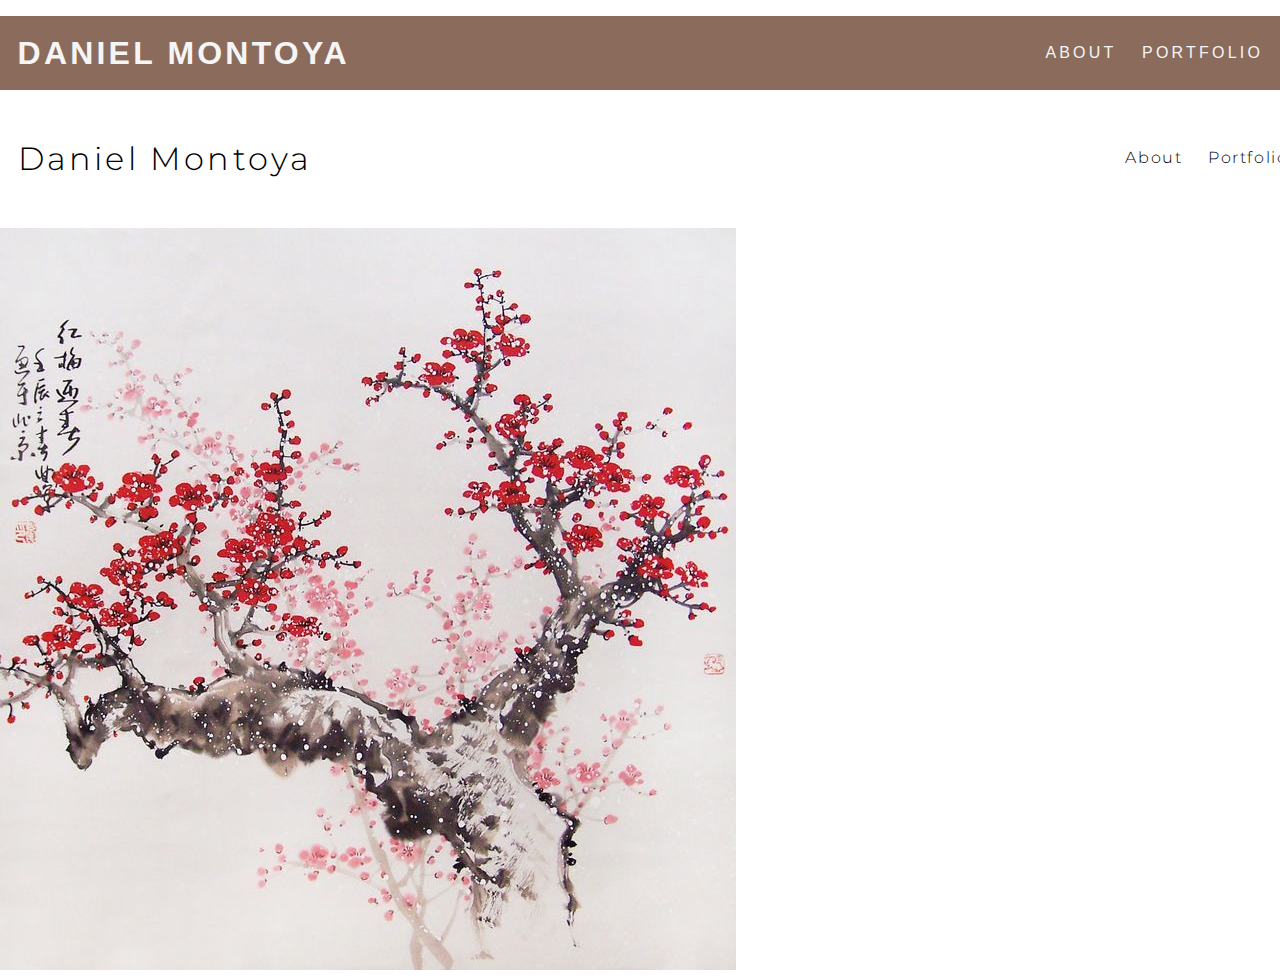
<file: index.html>
<!DOCTYPE html>
<html lang="en-US">
  <head>
    <meta charset="UTF-8" />
    <meta name="viewport" content="width=device-width initial-scale=1.0" />
    <title>Flexbox Navbar</title>
    <link rel="preconnect" href="https://fonts.googleapis.com" />
    <link rel="preconnect" href="https://fonts.gstatic.com" crossorigin />
    <link
      href="https://fonts.googleapis.com/css2?family=Montserrat:wght@300;400;500;700&display=swap"
      rel="stylesheet"
    />
    <link rel="stylesheet" href="style.css" />
  </head>
  <body>
    <header>
      <nav class="header-nav">
        <h1 class="logo"><a href="#">Daniel Montoya</a></h1>
        <ul class="nav-menu">
          <li class="nav-item"><a href="#">About</a></li>
          <li class="nav-item"><a href="#">Portfolio</a></li>
          <li class="nav-item"><a href="#">Contact</a></li>
        </ul>
      </nav>
    </header>
    <header class="second">
      <nav class="header-nav header-nav-2">
        <h1 class="logo logo-2"><a href="#">Daniel Montoya</a></h1>
        <ul class="nav-menu nav-menu-2">
          <li class="nav-item nav-item2"><a href="#">About</a></li>
          <li class="nav-item nav-item2"><a href="#">Portfolio</a></li>
          <li class="nav-item nav-item2"><a href="#">Contact</a></li>
        </ul>
      </nav>
    </header>
    <main>
      <section class="gallery">
        <img src="img/cherry-blossom.jpg" alt="Cherry blossom" />
      </section>
    </main>
  </body>
</html>
</file>
<file: style.css>
html {
  font-size: 100%;
  line-height: 1.5rem;
  box-sizing: border-box;
  font-family: Arial, Helvetica, sans-serif;
}

body {
  margin: 0 auto;
  padding: 0;
  min-height: 100vh;
  min-width: 1400px;
}

*,
*::before,
*::after {
  box-sizing: inherit;
}

img {
  max-width: 100%;
  height: auto;
  display: black;
}

.header-nav {
  display: flex;
  flex-wrap: wrap;
  justify-content: center;
  align-items: center;
  line-height: 1rem;
  overflow: hidden;
  margin-bottom: 0.5rem;
  background-color: #8b6c5c;
}

.logo,
.nav-menu {
  text-transform: uppercase;
}

.nav-menu {
  list-style: none;
  display: flex;
  justify-content: space-evenly;
  flex-wrap: wrap;
  align-items: center;
  padding: 0;
  margin: 0;
}

.nav-item {
  flex: 1 0 10%;
  text-align: center;
}

.logo a,
.nav-menu a {
  display: block;
  padding: 0.8rem;
  letter-spacing: 0.2rem;
  text-decoration: none;
  color: whitesmoke;
}

.logo {
  margin: 0 auto;
}

/*  not necessary or now. But this makes the distinction bw "Daniel Montoya" and the other stuff */
.logo a {
  color: whitesmoke;
}
/* same thing here */
.nav-menu a {
  color: whitesmoke;
  transition: all ease-in-out 0.5s;
}

.nav-menu a:hover {
  color: #3d251e;
  transform: scale(1.1);
}

.nav-menu a:active {
  transform: scale(0.9);
}

/* second navbar style */
.header-nav-2 {
  background-color: white;
  font-family: "Montserrat", sans-serif;
}
.logo-2,
.nav-menu-2 {
  text-transform: capitalize;
}
.logo-2 a,
.nav-menu-2 a {
  color: black;
  text-decoration: none;
}
.logo-2 a {
  font-weight: 300;
  font-size: 2rem;
}
.nav-menu-2 a {
  font-weight: 300;
  letter-spacing: 0.1rem;
  border-bottom: 1px solid white;
  transition: all ease 0.5s;
}
.nav-menu-2 a:hover {
  background-color: white;
  color: black;
  transform: none;
  border-bottom: 1px solid black;
  transition: all ease 0s;
}

@media (min-width: 600px) {
  .header-nav {
    line-height: 100%;
  }
  .nav-menu {
    width: 100%;
  }
  .nav-item {
    flex: 1 0 10%;
  }
}

@media (min-width: 900px) {
  .header-nav {
    justify-content: space-between;
    padding: 1rem 0;
    margin: 1rem auto 2rem auto;
  }
  .nav-menu {
    width: auto;
  }
  .logo {
    margin: 0 0 0 0.3rem;
  }
}
</file>
